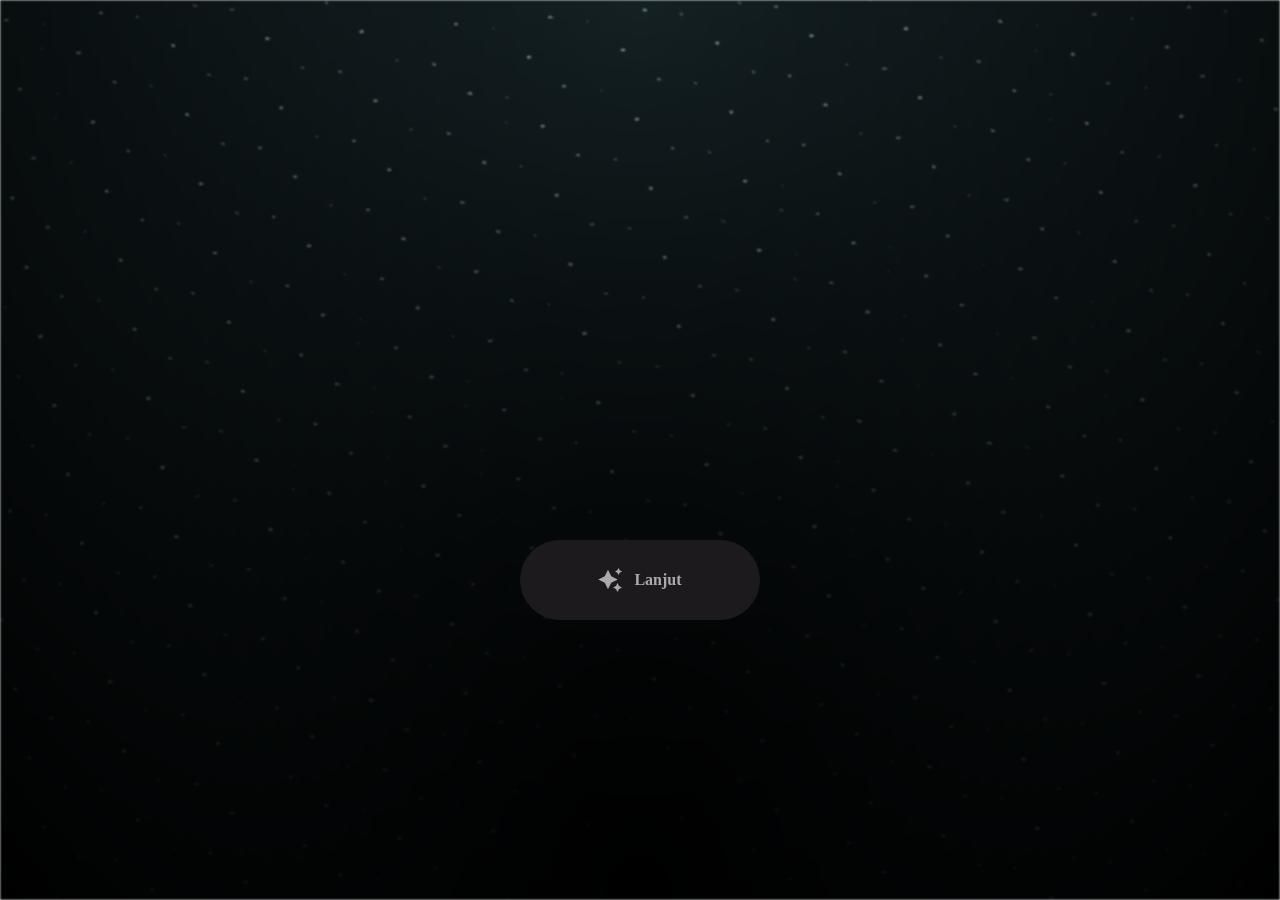
<file: flowers-for-someone-main/index.html>
<!DOCTYPE html>
<html lang="en">

<head>
    <meta charset="UTF-8">
    <meta name="viewport" content="width=device-width, initial-scale=1.0">
    <link rel="shortcut icon" href="images/gift.png" type="image/x-icon">
    <link rel="stylesheet" href="css/index.css">

    <title>Selamat Ultah HBD Mbaaa</title>
</head>

<body>
    <div class="night"></div>

    <h1 class="title"></h1>

    <div style="position: absolute; top: 60vh; width: 100%; display: flex; justify-content: center;">
        <a href="../71/valentine-confession.html" class="btn">
            <svg height="24" width="24" fill="#FFFFFF" viewBox="0 0 24 24" data-name="Layer 1" id="Layer_1" class="sparkle">
                <path
                    d="M10,21.236,6.755,14.745.264,11.5,6.755,8.255,10,1.764l3.245,6.491L19.736,11.5l-6.491,3.245ZM18,21l1.5,3L21,21l3-1.5L21,18l-1.5-3L18,18l-3,1.5ZM19.333,4.667,20.5,7l1.167-2.333L24,3.5,21.667,2.333,20.5,0,19.333,2.333,17,3.5Z">
                </path>
            </svg>
            <span class="text">Lanjut</span>
        </a>
    </div>

    <script src="js/index.js"></script>
</body>

</html>
</file>
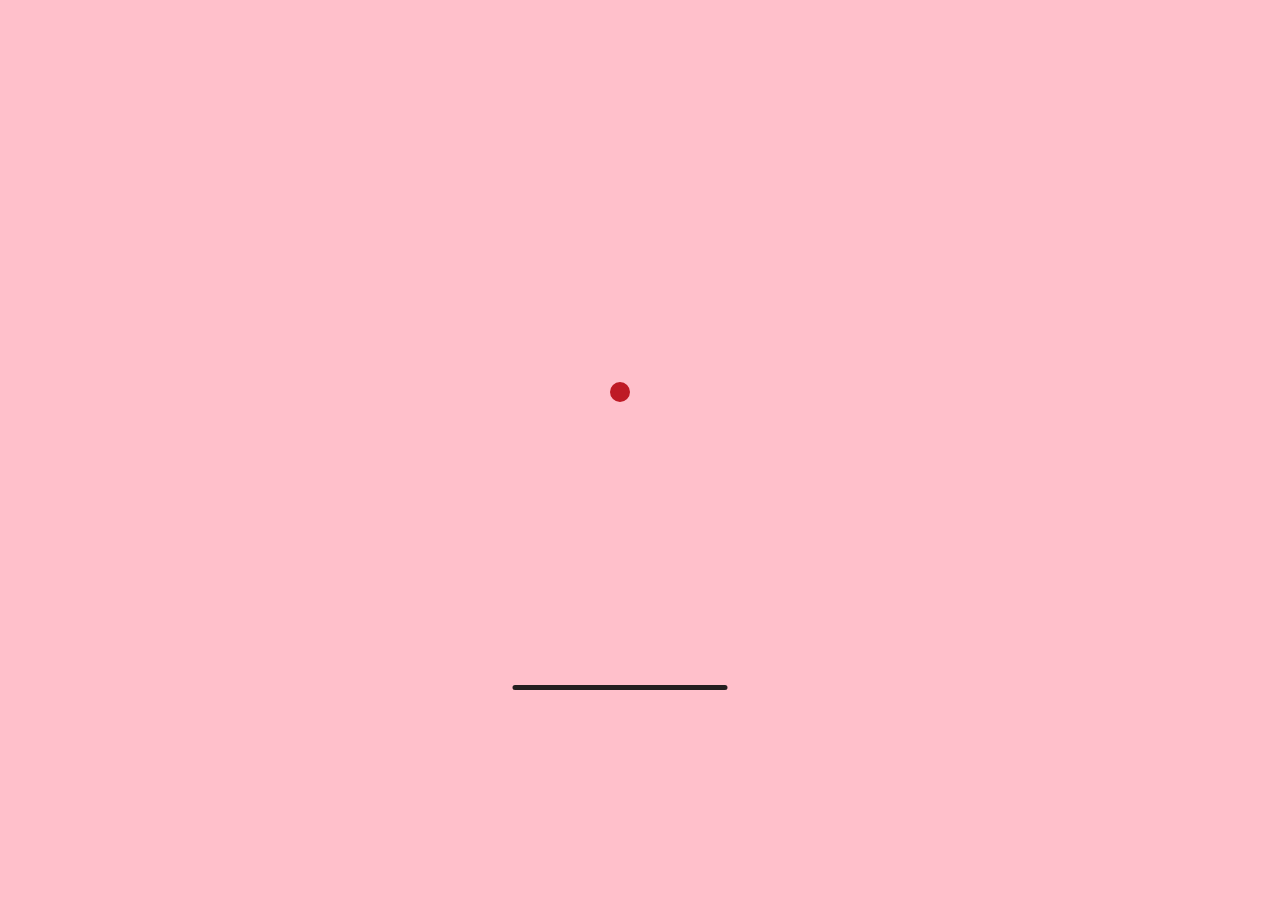
<file: Tree_of_love_CWU/index.html>
<!DOCTYPE html>
<html>
<head>
    <meta http-equiv="Content-Type" content="text/html; charset=UTF-8">
    <title>A Love Letter</title>
    <link rel="icon" type="image/x-icon" href="https://i.loli.net/2021/06/03/lFg2V4WUcmkB98G.png">
    <meta name="language" content="en-US">
    <meta name="title" content="Student Sun">
    <meta name="describe" content="It’s not easy to collect all this. Your star is my motivation to keep going. PRs are also welcome!">
    <link type="text/css" rel="stylesheet" href="./Love_files/default.css">
    <script type="text/javascript" src="./Love_files/jquery.min.js"></script>
    <script type="text/javascript" src="./Love_files/jscex.min.js"></script>
    <script type="text/javascript" src="./Love_files/jscex-parser.js"></script>
    <script type="text/javascript" src="./Love_files/jscex-jit.js"></script>
    <script type="text/javascript" src="./Love_files/jscex-builderbase.min.js"></script>
    <script type="text/javascript" src="./Love_files/jscex-async.min.js"></script>
    <script type="text/javascript" src="./Love_files/jscex-async-powerpack.min.js"></script>
    <script type="text/javascript" src="./Love_files/functions.js" charset="utf-8"></script>
    <script type="text/javascript" src="./Love_files/love.js" charset="utf-8"></script>
</head>

<body>
    <div id="main">
        <div id="error">Dear, your browser does not support the content about to be displayed. Please switch to Google Chrome (<a href="http://www.google.cn/chrome/intl/zh-CN/landing_chrome.html?hl=zh-CN&brand=CHMI">Chrome</a>) or Firefox (<a href="http://firefox.com.cn/download/">Firefox</a>)~</div>
        <div id="wrap">
            <div id="text">
                <div id="code">
                    <span class="say">Hualooo Mbaaa</span><br><br>
                    <span class="say">Kita Di Itung Itung Udah Berapa Tahun Ya Sekarang Bareng.</span><br>
                    <span class="say">Tau Kamu Dari MI, Temenan Dari Kelas 10 Ampe Sekarang Lama Juga Ya.</span><br>
                    <span class="say">Btw, 4 Tahun Bareng Aku Udah Confess Ke Kamu Berapa Kali Ya Wkwkwk.</span><br>
                    <span class="say">Aku Juga Lupa Si Tapi Confesnya Awal Kenal Banget Ya Wkwkwk.</span><br>
                    <br>
                    <span class="say">Tapi Ya Gapapa Katanya Kamu Waktu Itu Gamau Dulu Ya, Atau Gamau Nya Ampe Sekarang?.</span><br>
                    <span class="say">Ya Tau Si Kamu Gamau Karena Takutnya Di Atur Atur Gitu Ya Kamu Bilang Soalnya Masi Pengen Main Sana Sini Gitu.</span><br>
                    <span class="say">4 Taun Kita Bareng Terus Ya Masa Iya Si Cwk Ama Cwk Udah Bareng Segitu Lama Ga Ada Rasa Gitu Ya.</span><br>
                    <span class="say">Ketemu Di SMK Langsung Ngajak Pulang Bareng Padahal Belum Pernah Ketemu Cuma Di MI Doang Wkwkwk.</span><br>
                    <br>
                    <span class="say">Naik Kelas 11 Masuk PKL Bareng Juga Ya Sama Sama DI TA Gatau Kebeneran Apa Emang Jodoh Hehe.</span><br>
                    <span class="say">Pas Udah Lulus Sama Sama Lanjut Kuliah Di Bandung Sekarang Bareng Lagi, Tapi Seneng Si Bisa Bareng Terus Sama Kamu Ampe Sekarang.</span><br>
                    <br>
                    <span class="say">Seneng Banget Bisa Kenal Kamu Kalo Kamu Ngga Ngechat Aku Waktu Salsa Keknya Ga Bakalan Bareng Terus Gini Tapi Gatau Ding.</span><br>
                    <span class="say">Mon Maap Ya Ini Ucapan Agak Nyleneh Kemana Gitu Soalnya Emang Awalnya Buat Ini WKWKWKWK (Maap Juga Ya Kalo Alay Banget Web Nya Nemu Tutornya Kaya Gini Soalnya).</span><br>
                    <span class="say">Maap Juga Ini Tulisan Banyak Banget Ya Kamu Kan Muwak Kalo Ada Long Text Tapi Baca Ya Ampe AKhir Abis Ini Ga Banyak Kok.</span><br>
                    <br>
                    <br>
                    <span class="say"><span class="space"></span>-Palik-</span>
                    <br><br>
                    <button id="continueButton" style="display:none; padding: 10px 20px; font-size: 1.2em; cursor: pointer; background-color: #ff69b4; color: white; border: none; border-radius: 5px;">Lanjut</button>
                </div>
            </div>
            <canvas id="canvas" width="1100" height="680"></canvas>
        </div>
    </div>

    <script>
        (function () {
            var canvas = $('#canvas');

            if (!canvas[0].getContext) {
                $("#error").show();
                return false;
            }

            var width = canvas.width();
            var height = canvas.height();

            canvas.attr("width", width);
            canvas.attr("height", height);

            var opts = {
                seed: {
                    x: width / 2 - 20,
                    color: "rgb(190, 26, 37)",
                    scale: 2
                },
                branch: [
                    [535, 680, 570, 250, 500, 200, 30, 100, [
                        [540, 500, 455, 417, 340, 400, 13, 100, [
                            [450, 435, 434, 430, 394, 395, 2, 40]
                        ]],
                        [550, 445, 600, 356, 680, 345, 12, 100, [
                            [578, 400, 648, 409, 661, 426, 3, 80]
                        ]],
                        [539, 281, 537, 248, 534, 217, 3, 40],
                        [546, 397, 413, 247, 328, 244, 9, 80, [
                            [427, 286, 383, 253, 371, 205, 2, 40],
                            [498, 345, 435, 315, 395, 330, 4, 60]
                        ]],
                        [546, 357, 608, 252, 678, 221, 6, 100, [
                            [590, 293, 646, 277, 648, 271, 2, 80]
                        ]]
                    ]]
                ],
                bloom: {
                    num: 700,
                    width: 1080,
                    height: 650,
                },
                footer: {
                    width: 1200,
                    height: 5,
                    speed: 10,
                }
            }

            var tree = new Tree(canvas[0], width, height, opts);
            var seed = tree.seed;
            var foot = tree.footer;
            var hold = 0; // Nilai ini diubah dari 1 menjadi 0 agar animasi langsung dimulai.

            var seedAnimate = eval(Jscex.compile("async", function () {
                seed.draw();
                while (hold) {
                    $await(Jscex.Async.sleep(10));
                }
                while (seed.canScale()) {
                    seed.scale(0.95);
                    $await(Jscex.Async.sleep(10));
                }
                while (seed.canMove()) {
                    seed.move(0, 2);
                    foot.draw();
                    $await(Jscex.Async.sleep(10));
                }
            }));

            var growAnimate = eval(Jscex.compile("async", function () {
                do {
                    tree.grow();
                    $await(Jscex.Async.sleep(10));
                } while (tree.canGrow());
            }));

            var flowAnimate = eval(Jscex.compile("async", function () {
                do {
                    tree.flower(2);
                    $await(Jscex.Async.sleep(10));
                } while (tree.canFlower());
            }));

            var moveAnimate = eval(Jscex.compile("async", function () {
                tree.snapshot("p1", 240, 0, 610, 680);
                while (tree.move("p1", 500, 0)) {
                    foot.draw();
                    $await(Jscex.Async.sleep(10));
                }
                foot.draw();
                tree.snapshot("p2", 500, 0, 610, 680);

                canvas.parent().css("background", "url(" + tree.toDataURL('image/png') + ")");
                canvas.css("background", "#ffc0cb");
                $await(Jscex.Async.sleep(300));
                canvas.css("background", "none");
            }));

            var jumpAnimate = eval(Jscex.compile("async", function () {
                var ctx = tree.ctx;
                while (true) {
                    tree.ctx.clearRect(0, 0, width, height);
                    tree.jump();
                    foot.draw();
                    $await(Jscex.Async.sleep(25));
                }
            }));

            var runAsync = eval(Jscex.compile("async", function () {
                $await(seedAnimate());
                $await(growAnimate());
                $await(flowAnimate());
                $await(moveAnimate());

                $("#code").show().typewriter({
    callback: function() {
        // Ini adalah callback, kode di sini akan dijalankan setelah animasi selesai
        $("#continueButton").fadeIn(1000);

        // Pindahkan kode on("click") ke dalam sini
        $("#continueButton").on("click", function() {
            console.log("Tombol Lanjut diklik!");
            window.location.href = '../3D_Wave_Animation_CWM/index.html';
        });
    },
    speed: 10
});

                $await(jumpAnimate());
            }));

            runAsync().start();
        })();
    </script>
</body>
</html>
</file>
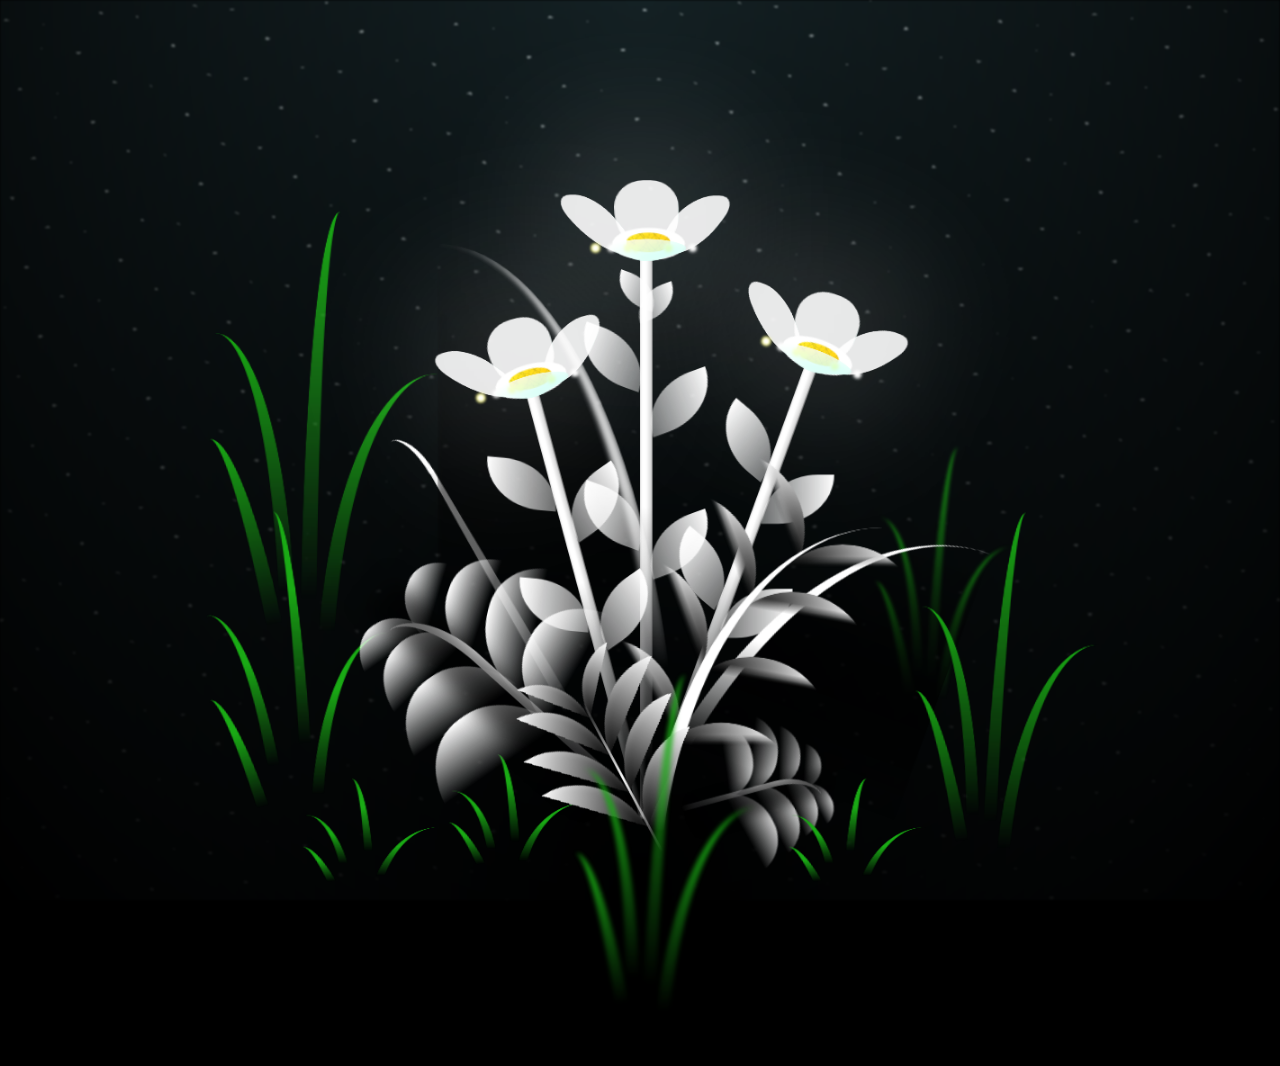
<file: flowers-for-someone-main/flower.html>
<!DOCTYPE html>
<html lang="en">

<head>
  <meta charset="UTF-8">
  <meta http-equiv="X-UA-Compatible" content="IE=edge">
  <meta name="viewport" content="width=device-width, initial-scale=1.0">
  <link rel="shortcut icon" href="images/gift.png" type="image/x-icon">
  <link rel="stylesheet" href="css/style.css">

  <!-- Document Title -->
  <title>FLOWERS</title>
</head>

<body class="not-loaded">
  <!-- Background -->
  <div class="night"></div>

  <!-- Flower -->
  <div class="flowers">
    <div class="flower flower--1">
      <div class="flower__leafs flower__leafs--1">
        <div class="flower__leaf flower__leaf--1"></div>
        <div class="flower__leaf flower__leaf--2"></div>
        <div class="flower__leaf flower__leaf--3"></div>
        <div class="flower__leaf flower__leaf--4"></div>
        <div class="flower__white-circle"></div>

        <div class="flower__light flower__light--1"></div>
        <div class="flower__light flower__light--2"></div>
        <div class="flower__light flower__light--3"></div>
        <div class="flower__light flower__light--4"></div>
        <div class="flower__light flower__light--5"></div>
        <div class="flower__light flower__light--6"></div>
        <div class="flower__light flower__light--7"></div>
        <div class="flower__light flower__light--8"></div>

      </div>
      <div class="flower__line">
        <div class="flower__line__leaf flower__line__leaf--1"></div>
        <div class="flower__line__leaf flower__line__leaf--2"></div>
        <div class="flower__line__leaf flower__line__leaf--3"></div>
        <div class="flower__line__leaf flower__line__leaf--4"></div>
        <div class="flower__line__leaf flower__line__leaf--5"></div>
        <div class="flower__line__leaf flower__line__leaf--6"></div>
      </div>
    </div>

    <div class="flower flower--2">
      <div class="flower__leafs flower__leafs--2">
        <div class="flower__leaf flower__leaf--1"></div>
        <div class="flower__leaf flower__leaf--2"></div>
        <div class="flower__leaf flower__leaf--3"></div>
        <div class="flower__leaf flower__leaf--4"></div>
        <div class="flower__white-circle"></div>

        <div class="flower__light flower__light--1"></div>
        <div class="flower__light flower__light--2"></div>
        <div class="flower__light flower__light--3"></div>
        <div class="flower__light flower__light--4"></div>
        <div class="flower__light flower__light--5"></div>
        <div class="flower__light flower__light--6"></div>
        <div class="flower__light flower__light--7"></div>
        <div class="flower__light flower__light--8"></div>

      </div>
      <div class="flower__line">
        <div class="flower__line__leaf flower__line__leaf--1"></div>
        <div class="flower__line__leaf flower__line__leaf--2"></div>
        <div class="flower__line__leaf flower__line__leaf--3"></div>
        <div class="flower__line__leaf flower__line__leaf--4"></div>
      </div>
    </div>

    <div class="flower flower--3">
      <div class="flower__leafs flower__leafs--3">
        <div class="flower__leaf flower__leaf--1"></div>
        <div class="flower__leaf flower__leaf--2"></div>
        <div class="flower__leaf flower__leaf--3"></div>
        <div class="flower__leaf flower__leaf--4"></div>
        <div class="flower__white-circle"></div>

        <div class="flower__light flower__light--1"></div>
        <div class="flower__light flower__light--2"></div>
        <div class="flower__light flower__light--3"></div>
        <div class="flower__light flower__light--4"></div>
        <div class="flower__light flower__light--5"></div>
        <div class="flower__light flower__light--6"></div>
        <div class="flower__light flower__light--7"></div>
        <div class="flower__light flower__light--8"></div>

      </div>
      <div class="flower__line">
        <div class="flower__line__leaf flower__line__leaf--1"></div>
        <div class="flower__line__leaf flower__line__leaf--2"></div>
        <div class="flower__line__leaf flower__line__leaf--3"></div>
        <div class="flower__line__leaf flower__line__leaf--4"></div>
      </div>
    </div>

    <div class="grow-ans" style="--d:1.2s">
      <div class="flower__g-long">
        <div class="flower__g-long__top"></div>
        <div class="flower__g-long__bottom"></div>
      </div>
    </div>

    <div class="growing-grass">
      <div class="flower__grass flower__grass--1">
        <div class="flower__grass--top"></div>
        <div class="flower__grass--bottom"></div>
        <div class="flower__grass__leaf flower__grass__leaf--1"></div>
        <div class="flower__grass__leaf flower__grass__leaf--2"></div>
        <div class="flower__grass__leaf flower__grass__leaf--3"></div>
        <div class="flower__grass__leaf flower__grass__leaf--4"></div>
        <div class="flower__grass__leaf flower__grass__leaf--5"></div>
        <div class="flower__grass__leaf flower__grass__leaf--6"></div>
        <div class="flower__grass__leaf flower__grass__leaf--7"></div>
        <div class="flower__grass__leaf flower__grass__leaf--8"></div>
        <div class="flower__grass__overlay"></div>
      </div>
    </div>

    <div class="growing-grass">
      <div class="flower__grass flower__grass--2">
        <div class="flower__grass--top"></div>
        <div class="flower__grass--bottom"></div>
        <div class="flower__grass__leaf flower__grass__leaf--1"></div>
        <div class="flower__grass__leaf flower__grass__leaf--2"></div>
        <div class="flower__grass__leaf flower__grass__leaf--3"></div>
        <div class="flower__grass__leaf flower__grass__leaf--4"></div>
        <div class="flower__grass__leaf flower__grass__leaf--5"></div>
        <div class="flower__grass__leaf flower__grass__leaf--6"></div>
        <div class="flower__grass__leaf flower__grass__leaf--7"></div>
        <div class="flower__grass__leaf flower__grass__leaf--8"></div>
        <div class="flower__grass__overlay"></div>
      </div>
    </div>

    <div class="grow-ans" style="--d:2.4s">
      <div class="flower__g-right flower__g-right--1">
        <div class="leaf"></div>
      </div>
    </div>

    <div class="grow-ans" style="--d:2.8s">
      <div class="flower__g-right flower__g-right--2">
        <div class="leaf"></div>
      </div>
    </div>

    <div class="grow-ans" style="--d:2.8s">
      <div class="flower__g-front">
        <div class="flower__g-front__leaf-wrapper flower__g-front__leaf-wrapper--1">
          <div class="flower__g-front__leaf"></div>
        </div>
        <div class="flower__g-front__leaf-wrapper flower__g-front__leaf-wrapper--2">
          <div class="flower__g-front__leaf"></div>
        </div>
        <div class="flower__g-front__leaf-wrapper flower__g-front__leaf-wrapper--3">
          <div class="flower__g-front__leaf"></div>
        </div>
        <div class="flower__g-front__leaf-wrapper flower__g-front__leaf-wrapper--4">
          <div class="flower__g-front__leaf"></div>
        </div>
        <div class="flower__g-front__leaf-wrapper flower__g-front__leaf-wrapper--5">
          <div class="flower__g-front__leaf"></div>
        </div>
        <div class="flower__g-front__leaf-wrapper flower__g-front__leaf-wrapper--6">
          <div class="flower__g-front__leaf"></div>
        </div>
        <div class="flower__g-front__leaf-wrapper flower__g-front__leaf-wrapper--7">
          <div class="flower__g-front__leaf"></div>
        </div>
        <div class="flower__g-front__leaf-wrapper flower__g-front__leaf-wrapper--8">
          <div class="flower__g-front__leaf"></div>
        </div>
        <div class="flower__g-front__line"></div>
      </div>
    </div>

    <div class="grow-ans" style="--d:3.2s">
      <div class="flower__g-fr">
        <div class="leaf"></div>
        <div class="flower__g-fr__leaf flower__g-fr__leaf--1"></div>
        <div class="flower__g-fr__leaf flower__g-fr__leaf--2"></div>
        <div class="flower__g-fr__leaf flower__g-fr__leaf--3"></div>
        <div class="flower__g-fr__leaf flower__g-fr__leaf--4"></div>
        <div class="flower__g-fr__leaf flower__g-fr__leaf--5"></div>
        <div class="flower__g-fr__leaf flower__g-fr__leaf--6"></div>
        <div class="flower__g-fr__leaf flower__g-fr__leaf--7"></div>
        <div class="flower__g-fr__leaf flower__g-fr__leaf--8"></div>
      </div>
    </div>

    <div class="long-g long-g--0">
      <div class="grow-ans" style="--d:3s">
        <div class="leaf leaf--0"></div>
      </div>
      <div class="grow-ans" style="--d:2.2s">
        <div class="leaf leaf--1"></div>
      </div>
      <div class="grow-ans" style="--d:3.4s">
        <div class="leaf leaf--2"></div>
      </div>
      <div class="grow-ans" style="--d:3.6s">
        <div class="leaf leaf--3"></div>
      </div>
    </div>

    <div class="long-g long-g--1">
      <div class="grow-ans" style="--d:3.6s">
        <div class="leaf leaf--0"></div>
      </div>
      <div class="grow-ans" style="--d:3.8s">
        <div class="leaf leaf--1"></div>
      </div>
      <div class="grow-ans" style="--d:4s">
        <div class="leaf leaf--2"></div>
      </div>
      <div class="grow-ans" style="--d:4.2s">
        <div class="leaf leaf--3"></div>
      </div>
    </div>

    <div class="long-g long-g--2">
      <div class="grow-ans" style="--d:4s">
        <div class="leaf leaf--0"></div>
      </div>
      <div class="grow-ans" style="--d:4.2s">
        <div class="leaf leaf--1"></div>
      </div>
      <div class="grow-ans" style="--d:4.4s">
        <div class="leaf leaf--2"></div>
      </div>
      <div class="grow-ans" style="--d:4.6s">
        <div class="leaf leaf--3"></div>
      </div>
    </div>

    <div class="long-g long-g--3">
      <div class="grow-ans" style="--d:4s">
        <div class="leaf leaf--0"></div>
      </div>
      <div class="grow-ans" style="--d:4.2s">
        <div class="leaf leaf--1"></div>
      </div>
      <div class="grow-ans" style="--d:3s">
        <div class="leaf leaf--2"></div>
      </div>
      <div class="grow-ans" style="--d:3.6s">
        <div class="leaf leaf--3"></div>
      </div>
    </div>

    <div class="long-g long-g--4">
      <div class="grow-ans" style="--d:4s">
        <div class="leaf leaf--0"></div>
      </div>
      <div class="grow-ans" style="--d:4.2s">
        <div class="leaf leaf--1"></div>
      </div>
      <div class="grow-ans" style="--d:3s">
        <div class="leaf leaf--2"></div>
      </div>
      <div class="grow-ans" style="--d:3.6s">
        <div class="leaf leaf--3"></div>
      </div>
    </div>

    <div class="long-g long-g--5">
      <div class="grow-ans" style="--d:4s">
        <div class="leaf leaf--0"></div>
      </div>
      <div class="grow-ans" style="--d:4.2s">
        <div class="leaf leaf--1"></div>
      </div>
      <div class="grow-ans" style="--d:3s">
        <div class="leaf leaf--2"></div>
      </div>
      <div class="grow-ans" style="--d:3.6s">
        <div class="leaf leaf--3"></div>
      </div>
    </div>

    <div class="long-g long-g--6">
      <div class="grow-ans" style="--d:4.2s">
        <div class="leaf leaf--0"></div>
      </div>
      <div class="grow-ans" style="--d:4.4s">
        <div class="leaf leaf--1"></div>
      </div>
      <div class="grow-ans" style="--d:4.6s">
        <div class="leaf leaf--2"></div>
      </div>
      <div class="grow-ans" style="--d:4.8s">
        <div class="leaf leaf--3"></div>
      </div>
    </div>

    <div class="long-g long-g--7">
      <div class="grow-ans" style="--d:3s">
        <div class="leaf leaf--0"></div>
      </div>
      <div class="grow-ans" style="--d:3.2s">
        <div class="leaf leaf--1"></div>
      </div>
      <div class="grow-ans" style="--d:3.5s">
        <div class="leaf leaf--2"></div>
      </div>
      <div class="grow-ans" style="--d:3.6s">
        <div class="leaf leaf--3"></div>
      </div>
    </div>
  </div>

  <!-- Title -->
  <h1 class="title"><span id="title"></span></h1>
</body>

</html>

<!-- Import Javascript -->
<script src="js/main.js"></script>
</file>
<file: flowers-for-someone-main/css/index.css>
*,
*::after,
*::before {
  padding: 0;
  margin: 0;
  box-sizing: border-box;
}

:root {
  --dark-color: #000;
}

.night {
  position: fixed;
  left: 50%;
  top: 0;
  transform: translateX(-50%);
  width: 100%;
  height: 100%;
  filter: blur(0.1vmin);
  background-image: radial-gradient(ellipse at top, transparent 0%, var(--dark-color)), radial-gradient(ellipse at bottom, var(--dark-color), rgba(145, 233, 255, 0.2)), repeating-linear-gradient(220deg, rgb(0, 0, 0) 0px, rgb(0, 0, 0) 19px, transparent 19px, transparent 22px), repeating-linear-gradient(189deg, rgb(0, 0, 0) 0px, rgb(0, 0, 0) 19px, transparent 19px, transparent 22px), repeating-linear-gradient(148deg, rgb(0, 0, 0) 0px, rgb(0, 0, 0) 19px, transparent 19px, transparent 22px), linear-gradient(90deg, rgb(255, 255, 250), rgb(240, 240, 240));
}

.title {
  position: absolute;
  top: 0;
  left: 0;
  color: white;
  font-family: 'Courier New', Courier, monospace;

  display: flex;
  flex-wrap: wrap;
  justify-content: center;
  align-content: center;
  align-items: center;

  width: 100%;
  height: 100vh;
  text-shadow: 0 0 20px white;
  letter-spacing: 0px;
}

@media (min-width: 500px) {
  .title {
    letter-spacing: 20px;
  }
}

@keyframes typing {
  from {
    opacity: 0;
  }

  to {
    opacity: 1;
  }
}

/* Terapkan animasi dengan delay */
.title span {
  opacity: 0;
  animation: typing 1s ease forwards;
  animation-delay: var(--delay);
}

a {
  text-decoration: none;
}

.btn {
  border: none;
  width: 15em;
  height: 5em;
  border-radius: 3em;
  display: flex;
  justify-content: center;
  align-items: center;
  gap: 12px;
  background: #1C1A1C;
  cursor: pointer;
  transition: all 450ms ease-in-out;
}

.sparkle {
  fill: #AAAAAA;
  transition: all 800ms ease;
}

.text {
  font-weight: 600;
  color: #AAAAAA;
  font-size: medium;
}

.btn:hover {
  background: linear-gradient(0deg, #A47CF3, #683FEA);
  box-shadow: inset 0px 1px 0px 0px rgba(255, 255, 255, 0.4),
    inset 0px -4px 0px 0px rgba(0, 0, 0, 0.2),
    0px 0px 0px 4px rgba(255, 255, 255, 0.2),
    0px 0px 180px 0px #9917FF;
  transform: translateY(-2px);
}

.btn:hover .text {
  color: white;
}

.btn:hover .sparkle {
  fill: white;
  transform: scale(1.2);
}
</file>
<file: Tree_of_love_CWU/Love_files/default.css>
body {
	margin: 0;
	padding: 0;
	background: #ffc0cb;
	font-size: 20px;
	font-family: '微软雅黑', '宋体', sans-serif;
	color: #000000;
	overflow: auto
}

a {
	color: #000;
	font-size: 14px;
}

#main {
	width: 100%;
}

#wrap {
	position: relative;
	margin: 0 auto;
	width: 1100px;
	height: 680px;
	margin-top: 10px;
}

#text {
	width: 450px; /* Lebar disesuaikan agar teks lebih muat horizontal */
	/* height: 425px; BARIS INI DIHAPUS agar tinggi otomatis mengikuti konten */
	left: 60px;
	top: 80px;
	position: absolute;
	padding-right: 10px; /* Tambahkan sedikit padding kanan */
	overflow-y: auto; /* Aktifkan scrollbar vertikal jika konten melebihi tinggi */
	max-height: 550px; /* Batasi tinggi maksimal agar tidak terlalu panjang */
}

#code {
	display: none;
	font-size: 15px; /* Ukuran font sedikit dikecilkan agar lebih muat */
	text-align: left; /* Rata kiri */
	line-height: 1.5; /* Jarak antar baris untuk keterbacaan yang lebih baik */
}

#clock-box {
	position: absolute;
	left: 60px;
	top: 550px;
	font-size: 28px;
	display: none;
}

#clock-box a {
	font-size: 28px;
	text-decoration: none;
}

#clock {
	margin-left: 48px;
}

#clock .digit {
	font-size: 64px;
}

#canvas {
	margin: 0 auto;
	width: 1100px;
	height: 680px;
}

#error {
	color: #000000;
	position: absolute;
	left: 60px;
	top: 80px;
	width: 400px;
	height: 400px;
	display: none;
}
</file>
<file: flowers-for-someone-main/css/style.css>
*,
*::after,
*::before {
  padding: 0;
  margin: 0;
  box-sizing: border-box;
}

:root {
  --dark-color: #000;
}

.title {
  position: absolute;
  width: 100%;
  text-align: center;
  margin-top: 50px;
  top: 0;
  left: 0;
  color: white;
  font-family: 'Courier New', Courier, monospace;
  font-size: 70px;
  text-shadow: 0px 0px 20px white;
}

body {
  display: flex;
  align-items: flex-end;
  justify-content: center;
  min-height: 100vh;
  background-color: var(--dark-color);
  overflow: hidden;
  perspective: 1000px;
}

.night {
  position: fixed;
  left: 50%;
  top: 0;
  transform: translateX(-50%);
  width: 100%;
  height: 100%;
  filter: blur(0.1vmin);
  background-image: radial-gradient(ellipse at top, transparent 0%, var(--dark-color)), radial-gradient(ellipse at bottom, var(--dark-color), rgba(145, 233, 255, 0.2)), repeating-linear-gradient(220deg, rgb(0, 0, 0) 0px, rgb(0, 0, 0) 19px, transparent 19px, transparent 22px), repeating-linear-gradient(189deg, rgb(0, 0, 0) 0px, rgb(0, 0, 0) 19px, transparent 19px, transparent 22px), repeating-linear-gradient(148deg, rgb(0, 0, 0) 0px, rgb(0, 0, 0) 19px, transparent 19px, transparent 22px), linear-gradient(90deg, rgb(255, 255, 250), rgb(240, 240, 240));
}

.flowers {
  position: relative;
  transform: scale(0.9);
}

.flower {
  position: absolute;
  bottom: 10vmin;
  transform-origin: bottom center;
  z-index: 10;
  --fl-speed: 0.8s;
}

.flower--1 {
  animation: moving-flower-1 4s linear infinite;
}

.flower--1 .flower__line {
  height: 70vmin;
  animation-delay: 0.3s;
}

.flower--1 .flower__line__leaf--1 {
  animation: blooming-leaf-right var(--fl-speed) 1.6s backwards;
}

.flower--1 .flower__line__leaf--2 {
  animation: blooming-leaf-right var(--fl-speed) 1.4s backwards;
}

.flower--1 .flower__line__leaf--3 {
  animation: blooming-leaf-left var(--fl-speed) 1.2s backwards;
}

.flower--1 .flower__line__leaf--4 {
  animation: blooming-leaf-left var(--fl-speed) 1s backwards;
}

.flower--1 .flower__line__leaf--5 {
  animation: blooming-leaf-right var(--fl-speed) 1.8s backwards;
}

.flower--1 .flower__line__leaf--6 {
  animation: blooming-leaf-left var(--fl-speed) 2s backwards;
}

.flower--2 {
  left: 50%;
  transform: rotate(20deg);
  animation: moving-flower-2 4s linear infinite;
}

.flower--2 .flower__line {
  height: 60vmin;
  animation-delay: 0.6s;
}

.flower--2 .flower__line__leaf--1 {
  animation: blooming-leaf-right var(--fl-speed) 1.9s backwards;
}

.flower--2 .flower__line__leaf--2 {
  animation: blooming-leaf-right var(--fl-speed) 1.7s backwards;
}

.flower--2 .flower__line__leaf--3 {
  animation: blooming-leaf-left var(--fl-speed) 1.5s backwards;
}

.flower--2 .flower__line__leaf--4 {
  animation: blooming-leaf-left var(--fl-speed) 1.3s backwards;
}

.flower--3 {
  left: 50%;
  transform: rotate(-15deg);
  animation: moving-flower-3 4s linear infinite;
}

.flower--3 .flower__line {
  animation-delay: 0.9s;
}

.flower--3 .flower__line__leaf--1 {
  animation: blooming-leaf-right var(--fl-speed) 2.5s backwards;
}

.flower--3 .flower__line__leaf--2 {
  animation: blooming-leaf-right var(--fl-speed) 2.3s backwards;
}

.flower--3 .flower__line__leaf--3 {
  animation: blooming-leaf-left var(--fl-speed) 2.1s backwards;
}

.flower--3 .flower__line__leaf--4 {
  animation: blooming-leaf-left var(--fl-speed) 1.9s backwards;
}

.flower__leafs {
  position: relative;
  animation: blooming-flower 2s backwards;
}

.flower__leafs--1 {
  animation-delay: 1.1s;
}

.flower__leafs--2 {
  animation-delay: 1.4s;
}

.flower__leafs--3 {
  animation-delay: 1.7s;
}

.flower__leafs::after {
  content: "";
  position: absolute;
  left: 0;
  top: 0;
  transform: translate(-50%, -100%);
  width: 8vmin;
  height: 8vmin;
  background-color: #fff;
  filter: blur(10vmin);
}

.flower__leaf {
  position: absolute;
  bottom: 0;
  left: 50%;
  width: 8vmin;
  height: 11vmin;
  border-radius: 51% 49% 47% 53%/44% 45% 55% 69%;
  background-color: #a7ffee;
  background-image: linear-gradient(to top, #fff, #fff);
  transform-origin: bottom center;
  opacity: 0.9;
  box-shadow: inset 0 0 2vmin rgba(255, 255, 255, 0.5);
}

.flower__leaf--1 {
  transform: translate(-10%, 1%) rotateY(40deg) rotateX(-50deg);
}

.flower__leaf--2 {
  transform: translate(-50%, -4%) rotateX(40deg);
}

.flower__leaf--3 {
  transform: translate(-90%, 0%) rotateY(45deg) rotateX(50deg);
}

.flower__leaf--4 {
  width: 8vmin;
  height: 8vmin;
  transform-origin: bottom left;
  border-radius: 4vmin 10vmin 4vmin 4vmin;
  transform: translate(0%, 18%) rotateX(70deg) rotate(-43deg);
  background-image: linear-gradient(to top, rgba(255, 2555, 255, 0.4), #fff);
  z-index: 1;
  opacity: 0.8;
  -webkit-transform: translate(0%, 18%) rotateX(70deg) rotate(-43deg);
  -moz-transform: translate(0%, 18%) rotateX(70deg) rotate(-43deg);
  -ms-transform: translate(0%, 18%) rotateX(70deg) rotate(-43deg);
  -o-transform: translate(0%, 18%) rotateX(70deg) rotate(-43deg);
}

.flower__white-circle {
  position: absolute;
  left: -3.5vmin;
  top: -3vmin;
  width: 9vmin;
  height: 4vmin;
  border-radius: 50%;
  background-color: #fff;
}

.flower__white-circle::after {
  content: "";
  position: absolute;
  left: 50%;
  top: 45%;
  transform: translate(-50%, -50%);
  width: 60%;
  height: 60%;
  border-radius: inherit;
  background-image: repeating-linear-gradient(135deg, rgba(0, 0, 0, 0.03) 0px, rgba(0, 0, 0, 0.03) 1px, transparent 1px, transparent 12px), repeating-linear-gradient(45deg, rgba(0, 0, 0, 0.03) 0px, rgba(0, 0, 0, 0.03) 1px, transparent 1px, transparent 12px), repeating-linear-gradient(67.5deg, rgba(0, 0, 0, 0.03) 0px, rgba(0, 0, 0, 0.03) 1px, transparent 1px, transparent 12px), repeating-linear-gradient(135deg, rgba(0, 0, 0, 0.03) 0px, rgba(0, 0, 0, 0.03) 1px, transparent 1px, transparent 12px), repeating-linear-gradient(45deg, rgba(0, 0, 0, 0.03) 0px, rgba(0, 0, 0, 0.03) 1px, transparent 1px, transparent 12px), repeating-linear-gradient(112.5deg, rgba(0, 0, 0, 0.03) 0px, rgba(0, 0, 0, 0.03) 1px, transparent 1px, transparent 12px), repeating-linear-gradient(112.5deg, rgba(0, 0, 0, 0.03) 0px, rgba(0, 0, 0, 0.03) 1px, transparent 1px, transparent 12px), repeating-linear-gradient(45deg, rgba(0, 0, 0, 0.03) 0px, rgba(0, 0, 0, 0.03) 1px, transparent 1px, transparent 12px), repeating-linear-gradient(22.5deg, rgba(0, 0, 0, 0.03) 0px, rgba(0, 0, 0, 0.03) 1px, transparent 1px, transparent 12px), repeating-linear-gradient(45deg, rgba(0, 0, 0, 0.03) 0px, rgba(0, 0, 0, 0.03) 1px, transparent 1px, transparent 12px), repeating-linear-gradient(22.5deg, rgba(0, 0, 0, 0.03) 0px, rgba(0, 0, 0, 0.03) 1px, transparent 1px, transparent 12px), repeating-linear-gradient(135deg, rgba(0, 0, 0, 0.03) 0px, rgba(0, 0, 0, 0.03) 1px, transparent 1px, transparent 12px), repeating-linear-gradient(157.5deg, rgba(0, 0, 0, 0.03) 0px, rgba(0, 0, 0, 0.03) 1px, transparent 1px, transparent 12px), repeating-linear-gradient(67.5deg, rgba(0, 0, 0, 0.03) 0px, rgba(0, 0, 0, 0.03) 1px, transparent 1px, transparent 12px), repeating-linear-gradient(67.5deg, rgba(0, 0, 0, 0.03) 0px, rgba(0, 0, 0, 0.03) 1px, transparent 1px, transparent 12px), linear-gradient(90deg, rgb(255, 235, 18), rgb(255, 206, 0));
}

.flower__line {
  height: 55vmin;
  width: 1.5vmin;
  background-image: linear-gradient(to left, rgba(0, 0, 0, 0.2), transparent, rgba(255, 255, 255, 0.2)), linear-gradient(to top, transparent 10%, #fff, #fff);
  box-shadow: inset 0 0 2px rgba(0, 0, 0, 0.5);
  animation: grow-flower-tree 4s backwards;
}

.flower__line__leaf {
  --w: 7vmin;
  --h: calc(var(--w) + 2vmin);
  position: absolute;
  top: 20%;
  left: 90%;
  width: var(--w);
  height: var(--h);
  border-top-right-radius: var(--h);
  border-bottom-left-radius: var(--h);
  background-image: linear-gradient(to top, rgba(255, 255, 255, 0.4), #fff);
}

.flower__line__leaf--1 {
  transform: rotate(70deg) rotateY(30deg);
}

.flower__line__leaf--2 {
  top: 45%;
  transform: rotate(70deg) rotateY(30deg);
}

.flower__line__leaf--3,
.flower__line__leaf--4,
.flower__line__leaf--6 {
  border-top-right-radius: 0;
  border-bottom-left-radius: 0;
  border-top-left-radius: var(--h);
  border-bottom-right-radius: var(--h);
  left: -460%;
  top: 12%;
  transform: rotate(-70deg) rotateY(30deg);
}

.flower__line__leaf--4 {
  top: 40%;
}

.flower__line__leaf--5 {
  top: 0;
  transform-origin: left;
  transform: rotate(70deg) rotateY(30deg) scale(0.6);
}

.flower__line__leaf--6 {
  top: -2%;
  left: -450%;
  transform-origin: right;
  transform: rotate(-70deg) rotateY(30deg) scale(0.6);
}

.flower__light {
  position: absolute;
  bottom: 0vmin;
  width: 1vmin;
  height: 1vmin;
  background-color: rgb(255, 251, 0);
  border-radius: 50%;
  filter: blur(0.2vmin);
  animation: light-ans 4s linear infinite backwards;
}

.flower__light:nth-child(odd) {
  background-color: #fff;
}

.flower__light--1 {
  left: -2vmin;
  animation-delay: 1s;
}

.flower__light--2 {
  left: 3vmin;
  animation-delay: 0.5s;
}

.flower__light--3 {
  left: -6vmin;
  animation-delay: 0.3s;
}

.flower__light--4 {
  left: 6vmin;
  animation-delay: 0.9s;
}

.flower__light--5 {
  left: -1vmin;
  animation-delay: 1.5s;
}

.flower__light--6 {
  left: -4vmin;
  animation-delay: 3s;
}

.flower__light--7 {
  left: 3vmin;
  animation-delay: 2s;
}

.flower__light--8 {
  left: -6vmin;
  animation-delay: 3.5s;
}

.flower__grass {
  --c: #fff;
  --line-w: 1.5vmin;
  position: absolute;
  bottom: 12vmin;
  left: -7vmin;
  display: flex;
  flex-direction: column;
  align-items: flex-end;
  z-index: 20;
  transform-origin: bottom center;
  transform: rotate(-48deg) rotateY(40deg);
}

.flower__grass--1 {
  animation: moving-grass 2s linear infinite;
}

.flower__grass--2 {
  left: 2vmin;
  bottom: 10vmin;
  transform: scale(0.5) rotate(75deg) rotateX(10deg) rotateY(-200deg);
  opacity: 0.8;
  z-index: 0;
  animation: moving-grass--2 1.5s linear infinite;
}

.flower__grass--top {
  width: 7vmin;
  height: 10vmin;
  border-top-right-radius: 100%;
  border-right: var(--line-w) solid var(--c);
  transform-origin: bottom center;
  transform: rotate(-2deg);
}

.flower__grass--bottom {
  margin-top: -2px;
  width: var(--line-w);
  height: 25vmin;
  background-image: linear-gradient(to top, transparent, var(--c));
}

.flower__grass__leaf {
  --size: 10vmin;
  position: absolute;
  width: calc(var(--size) * 2.1);
  height: var(--size);
  border-top-left-radius: var(--size);
  border-top-right-radius: var(--size);
  background-image: linear-gradient(to top, transparent, transparent 30%, var(--c));
  z-index: 100;
}

.flower__grass__leaf--1 {
  top: -6%;
  left: 30%;
  --size: 6vmin;
  transform: rotate(-20deg);
  animation: growing-grass-ans--1 2s 2.6s backwards;
}

@keyframes growing-grass-ans--1 {
  0% {
    transform-origin: bottom left;
    transform: rotate(-20deg) scale(0);
  }
}

.flower__grass__leaf--2 {
  top: -5%;
  left: -110%;
  --size: 6vmin;
  transform: rotate(10deg);
  animation: growing-grass-ans--2 2s 2.4s linear backwards;
}

@keyframes growing-grass-ans--2 {
  0% {
    transform-origin: bottom right;
    transform: rotate(10deg) scale(0);
  }
}

.flower__grass__leaf--3 {
  top: 5%;
  left: 60%;
  --size: 8vmin;
  transform: rotate(-18deg) rotateX(-20deg);
  animation: growing-grass-ans--3 2s 2.2s linear backwards;
}

@keyframes growing-grass-ans--3 {
  0% {
    transform-origin: bottom left;
    transform: rotate(-18deg) rotateX(-20deg) scale(0);
  }
}

.flower__grass__leaf--4 {
  top: 6%;
  left: -135%;
  --size: 8vmin;
  transform: rotate(2deg);
  animation: growing-grass-ans--4 2s 2s linear backwards;
}

@keyframes growing-grass-ans--4 {
  0% {
    transform-origin: bottom right;
    transform: rotate(2deg) scale(0);
  }
}

.flower__grass__leaf--5 {
  top: 20%;
  left: 60%;
  --size: 10vmin;
  transform: rotate(-24deg) rotateX(-20deg);
  animation: growing-grass-ans--5 2s 1.8s linear backwards;
}

@keyframes growing-grass-ans--5 {
  0% {
    transform-origin: bottom left;
    transform: rotate(-24deg) rotateX(-20deg) scale(0);
  }
}

.flower__grass__leaf--6 {
  top: 22%;
  left: -180%;
  --size: 10vmin;
  transform: rotate(10deg);
  animation: growing-grass-ans--6 2s 1.6s linear backwards;
}

@keyframes growing-grass-ans--6 {
  0% {
    transform-origin: bottom right;
    transform: rotate(10deg) scale(0);
  }
}

.flower__grass__leaf--7 {
  top: 39%;
  left: 70%;
  --size: 10vmin;
  transform: rotate(-10deg);
  animation: growing-grass-ans--7 2s 1.4s linear backwards;
}

@keyframes growing-grass-ans--7 {
  0% {
    transform-origin: bottom left;
    transform: rotate(-10deg) scale(0);
  }
}

.flower__grass__leaf--8 {
  top: 40%;
  left: -215%;
  --size: 11vmin;
  transform: rotate(10deg);
  animation: growing-grass-ans--8 2s 1.2s linear backwards;
}

@keyframes growing-grass-ans--8 {
  0% {
    transform-origin: bottom right;
    transform: rotate(10deg) scale(0);
  }
}

.flower__grass__overlay {
  position: absolute;
  top: -10%;
  right: 0%;
  width: 100%;
  height: 100%;
  background-color: rgba(0, 0, 0, 0.6);
  filter: blur(1.5vmin);
  z-index: 100;
}

.flower__g-long {
  --w: 2vmin;
  --h: 6vmin;
  --c: #fff;
  position: absolute;
  bottom: 10vmin;
  left: -3vmin;
  transform-origin: bottom center;
  transform: rotate(-30deg) rotateY(-20deg);
  display: flex;
  flex-direction: column;
  align-items: flex-end;
  animation: flower-g-long-ans 3s linear infinite;
}

@keyframes flower-g-long-ans {

  0%,
  100% {
    transform: rotate(-30deg) rotateY(-20deg);
  }

  50% {
    transform: rotate(-32deg) rotateY(-20deg);
  }
}

.flower__g-long__top {
  top: calc(var(--h) * -1);
  width: calc(var(--w) + 1vmin);
  height: var(--h);
  border-top-right-radius: 100%;
  border-right: 0.7vmin solid var(--c);
  transform: translate(-0.7vmin, 1vmin);
}

.flower__g-long__bottom {
  width: var(--w);
  height: 50vmin;
  transform-origin: bottom center;
  background-image: linear-gradient(to top, transparent 30%, var(--c));
  box-shadow: inset 0 0 2px rgba(0, 0, 0, 0.5);
  -webkit-clip-path: polygon(35% 0, 65% 1%, 100% 100%, 0% 100%);
  clip-path: polygon(35% 0, 65% 1%, 100% 100%, 0% 100%);
}

.flower__g-right {
  position: absolute;
  bottom: 6vmin;
  left: -2vmin;
  transform-origin: bottom left;
  transform: rotate(20deg);
}

.flower__g-right .leaf {
  width: 30vmin;
  height: 50vmin;
  border-top-left-radius: 100%;
  border-left: 2vmin solid #fff;
  background-image: linear-gradient(to bottom, transparent, var(--dark-color) 60%);
  -webkit-mask-image: linear-gradient(to top, transparent 30%, #fff 60%);
}

.flower__g-right--1 {
  animation: flower-g-right-ans 2.5s linear infinite;
}

.flower__g-right--2 {
  left: 5vmin;
  transform: rotateY(-180deg);
  animation: flower-g-right-ans--2 3s linear infinite;
}

.flower__g-right--2 .leaf {
  height: 75vmin;
  filter: blur(0.3vmin);
  opacity: 0.8;
}

@keyframes flower-g-right-ans {

  0%,
  100% {
    transform: rotate(20deg);
  }

  50% {
    transform: rotate(24deg) rotateX(-20deg);
  }
}

@keyframes flower-g-right-ans--2 {

  0%,
  100% {
    transform: rotateY(-180deg) rotate(0deg) rotateX(-20deg);
  }

  50% {
    transform: rotateY(-180deg) rotate(6deg) rotateX(-20deg);
  }
}

.flower__g-front {
  position: absolute;
  bottom: 6vmin;
  left: 2.5vmin;
  z-index: 100;
  transform-origin: bottom center;
  transform: rotate(-28deg) rotateY(30deg) scale(1.04);
  animation: flower__g-front-ans 2s linear infinite;
}

@keyframes flower__g-front-ans {

  0%,
  100% {
    transform: rotate(-28deg) rotateY(30deg) scale(1.04);
  }

  50% {
    transform: rotate(-35deg) rotateY(40deg) scale(1.04);
  }
}

.flower__g-front__line {
  width: 0.3vmin;
  height: 20vmin;
  background-image: linear-gradient(to top, transparent, #fff, transparent 100%);
  position: relative;
}

.flower__g-front__leaf-wrapper {
  position: absolute;
  top: 0;
  left: 0;
  transform-origin: bottom left;
  transform: rotate(10deg);
}

.flower__g-front__leaf-wrapper:nth-child(even) {
  left: 0vmin;
  transform: rotateY(-180deg) rotate(5deg);
  animation: flower__g-front__leaf-left-ans 1s ease-in backwards;
}

.flower__g-front__leaf-wrapper:nth-child(odd) {
  animation: flower__g-front__leaf-ans 1s ease-in backwards;
}

.flower__g-front__leaf-wrapper--1 {
  top: -8vmin;
  transform: scale(0.7);
  animation: flower__g-front__leaf-ans 1s 5.5s ease-in backwards !important;
}

.flower__g-front__leaf-wrapper--2 {
  top: -8vmin;
  transform: rotateY(-180deg) scale(0.7) !important;
  animation: flower__g-front__leaf-left-ans-2 1s 4.6s ease-in backwards !important;
}

.flower__g-front__leaf-wrapper--3 {
  top: -3vmin;
  animation: flower__g-front__leaf-ans 1s 4.6s ease-in backwards;
}

.flower__g-front__leaf-wrapper--4 {
  top: -3vmin;
  transform: rotateY(-180deg) scale(0.9) !important;
  animation: flower__g-front__leaf-left-ans-2 1s 4.6s ease-in backwards !important;
}

@keyframes flower__g-front__leaf-left-ans-2 {
  0% {
    transform: rotateY(-180deg) scale(0);
  }
}

.flower__g-front__leaf-wrapper--5,
.flower__g-front__leaf-wrapper--6 {
  top: 2vmin;
}

.flower__g-front__leaf-wrapper--7,
.flower__g-front__leaf-wrapper--8 {
  top: 6.5vmin;
}

.flower__g-front__leaf-wrapper--2 {
  animation-delay: 5.2s !important;
}

.flower__g-front__leaf-wrapper--3 {
  animation-delay: 4.9s !important;
}

.flower__g-front__leaf-wrapper--5 {
  animation-delay: 4.3s !important;
}

.flower__g-front__leaf-wrapper--6 {
  animation-delay: 4.1s !important;
}

.flower__g-front__leaf-wrapper--7 {
  animation-delay: 3.8s !important;
}

.flower__g-front__leaf-wrapper--8 {
  animation-delay: 3.5s !important;
}

@keyframes flower__g-front__leaf-ans {
  0% {
    transform: rotate(10deg) scale(0);
  }
}

@keyframes flower__g-front__leaf-left-ans {
  0% {
    transform: rotateY(-180deg) rotate(5deg) scale(0);
  }
}

.flower__g-front__leaf {
  width: 10vmin;
  height: 10vmin;
  border-radius: 100% 0% 0% 100%/100% 100% 0% 0%;
  box-shadow: inset 0 2px 1vmin hsla(0, 0%, 100%, 0.2);
  background-image: linear-gradient(to bottom left, transparent, var(--dark-color)), linear-gradient(to bottom right, #fff 50%, transparent 50%, transparent);
  -webkit-mask-image: linear-gradient(to bottom right, #fff 50%, transparent 50%, transparent);
  mask-image: linear-gradient(to bottom right, #fff 50%, transparent 50%, transparent);
}

.flower__g-fr {
  position: absolute;
  bottom: -4vmin;
  left: vmin;
  transform-origin: bottom left;
  z-index: 10;
  animation: flower__g-fr-ans 2s linear infinite;
}

@keyframes flower__g-fr-ans {

  0%,
  100% {
    transform: rotate(2deg);
  }

  50% {
    transform: rotate(4deg);
    -webkit-transform: rotate(4deg);
    -moz-transform: rotate(4deg);
    -ms-transform: rotate(4deg);
    -o-transform: rotate(4deg);
  }
}

.flower__g-fr .leaf {
  width: 30vmin;
  height: 50vmin;
  border-top-left-radius: 100%;
  border-left: 2vmin solid #fff;
  -webkit-mask-image: linear-gradient(to top, transparent 25%, #fff 50%);
  position: relative;
  z-index: 1;
}

.flower__g-fr__leaf {
  position: absolute;
  top: 0;
  left: 0;
  width: 10vmin;
  height: 10vmin;
  border-radius: 100% 0% 0% 100%/100% 100% 0% 0%;
  box-shadow: inset 0 2px 1vmin hsla(0, 0%, 100%, 0.2);
  background-image: linear-gradient(to bottom left, transparent, var(--dark-color) 98%), linear-gradient(to bottom right, #fff 45%, transparent 50%, transparent);
  -webkit-mask-image: linear-gradient(135deg, #fff 40%, transparent 50%, transparent);
}

.flower__g-fr__leaf--1 {
  left: 20vmin;
  transform: rotate(45deg);
  animation: flower__g-fr-leaft-ans-1 0.5s 5.2s linear backwards;
}

@keyframes flower__g-fr-leaft-ans-1 {
  0% {
    transform-origin: left;
    transform: rotate(45deg) scale(0);
  }
}

.flower__g-fr__leaf--2 {
  left: 12vmin;
  top: -7vmin;
  transform: rotate(25deg) rotateY(-180deg);
  animation: flower__g-fr-leaft-ans-6 0.5s 5s linear backwards;
}

.flower__g-fr__leaf--3 {
  left: 15vmin;
  top: 6vmin;
  transform: rotate(55deg);
  animation: flower__g-fr-leaft-ans-5 0.5s 4.8s linear backwards;
}

.flower__g-fr__leaf--4 {
  left: 6vmin;
  top: -2vmin;
  transform: rotate(25deg) rotateY(-180deg);
  animation: flower__g-fr-leaft-ans-6 0.5s 4.6s linear backwards;
}

.flower__g-fr__leaf--5 {
  left: 10vmin;
  top: 14vmin;
  transform: rotate(55deg);
  animation: flower__g-fr-leaft-ans-5 0.5s 4.4s linear backwards;
}

@keyframes flower__g-fr-leaft-ans-5 {
  0% {
    transform-origin: left;
    transform: rotate(55deg) scale(0);
  }
}

.flower__g-fr__leaf--6 {
  left: 0vmin;
  top: 6vmin;
  transform: rotate(25deg) rotateY(-180deg);
  animation: flower__g-fr-leaft-ans-6 0.5s 4.2s linear backwards;
}

@keyframes flower__g-fr-leaft-ans-6 {
  0% {
    transform-origin: right;
    transform: rotate(25deg) rotateY(-180deg) scale(0);
  }
}

.flower__g-fr__leaf--7 {
  left: 5vmin;
  top: 22vmin;
  transform: rotate(45deg);
  animation: flower__g-fr-leaft-ans-7 0.5s 4s linear backwards;
}

@keyframes flower__g-fr-leaft-ans-7 {
  0% {
    transform-origin: left;
    transform: rotate(45deg) scale(0);
  }
}

.flower__g-fr__leaf--8 {
  left: -4vmin;
  top: 15vmin;
  transform: rotate(15deg) rotateY(-180deg);
  animation: flower__g-fr-leaft-ans-8 0.5s 3.8s linear backwards;
}

@keyframes flower__g-fr-leaft-ans-8 {
  0% {
    transform-origin: right;
    transform: rotate(15deg) rotateY(-180deg) scale(0);
  }
}

.long-g {
  position: absolute;
  bottom: 25vmin;
  left: -42vmin;
  transform-origin: bottom left;
}

.long-g--1 {
  bottom: 0vmin;
  transform: scale(0.8) rotate(-5deg);
}

.long-g--1 .leaf {
  -webkit-mask-image: linear-gradient(to top, transparent 40%, #fff 80%) !important;
}

.long-g--1 .leaf--1 {
  --w: 5vmin;
  --h: 60vmin;
  left: -2vmin;
  transform: rotate(3deg) rotateY(-180deg);
}

.long-g--2,
.long-g--3 {
  bottom: -3vmin;
  left: -35vmin;
  transform-origin: center;
  transform: scale(0.6) rotateX(60deg);
}

.long-g--2 .leaf,
.long-g--3 .leaf {
  -webkit-mask-image: linear-gradient(to top, transparent 50%, #fff 80%) !important;
}

.long-g--2 .leaf--1,
.long-g--3 .leaf--1 {
  left: -1vmin;
  transform: rotateY(-180deg);
}

.long-g--3 {
  left: -17vmin;
  bottom: 0vmin;
}

.long-g--3 .leaf {
  -webkit-mask-image: linear-gradient(to top, transparent 40%, #fff 80%) !important;
}

.long-g--4 {
  left: 25vmin;
  bottom: -3vmin;
  transform-origin: center;
  transform: scale(0.6) rotateX(60deg);
}

.long-g--4 .leaf {
  -webkit-mask-image: linear-gradient(to top, transparent 50%, #fff 80%) !important;
}

.long-g--5 {
  left: 42vmin;
  bottom: 0vmin;
  transform: scale(0.8) rotate(2deg);
}

.long-g--6 {
  left: 0vmin;
  bottom: -20vmin;
  z-index: 100;
  filter: blur(0.3vmin);
  transform: scale(0.8) rotate(2deg);
}

.long-g--7 {
  left: 35vmin;
  bottom: 20vmin;
  z-index: -1;
  filter: blur(0.3vmin);
  transform: scale(0.6) rotate(2deg);
  opacity: 0.7;
}

.long-g .leaf {
  --w: 15vmin;
  --h: 40vmin;
  --c: #1aaa15;
  position: absolute;
  bottom: 0;
  width: var(--w);
  height: var(--h);
  border-top-left-radius: 100%;
  border-left: 2vmin solid var(--c);
  -webkit-mask-image: linear-gradient(to top, transparent 20%, var(--dark-color));
  transform-origin: bottom center;
}

.long-g .leaf--0 {
  left: 2vmin;
  animation: leaf-ans-1 4s linear infinite;
}

.long-g .leaf--1 {
  --w: 5vmin;
  --h: 60vmin;
  animation: leaf-ans-1 4s linear infinite;
}

.long-g .leaf--2 {
  --w: 10vmin;
  --h: 40vmin;
  left: -0.5vmin;
  bottom: 5vmin;
  transform-origin: bottom left;
  transform: rotateY(-180deg);
  animation: leaf-ans-2 3s linear infinite;
}

.long-g .leaf--3 {
  --w: 5vmin;
  --h: 30vmin;
  left: -1vmin;
  bottom: 3.2vmin;
  transform-origin: bottom left;
  transform: rotate(-10deg) rotateY(-180deg);
  animation: leaf-ans-3 3s linear infinite;
}

@keyframes leaf-ans-1 {

  0%,
  100% {
    transform: rotate(-5deg) scale(1);
  }

  50% {
    transform: rotate(5deg) scale(1.1);
  }
}

@keyframes leaf-ans-2 {

  0%,
  100% {
    transform: rotateY(-180deg) rotate(5deg);
  }

  50% {
    transform: rotateY(-180deg) rotate(0deg) scale(1.1);
  }
}

@keyframes leaf-ans-3 {

  0%,
  100% {
    transform: rotate(-10deg) rotateY(-180deg);
  }

  50% {
    transform: rotate(-20deg) rotateY(-180deg);
  }
}

.grow-ans {
  animation: grow-ans 2s var(--d) backwards;
}

@keyframes grow-ans {
  0% {
    transform: scale(0);
    opacity: 0;
  }
}

@keyframes light-ans {
  0% {
    opacity: 0;
    transform: translateY(0vmin);
  }

  25% {
    opacity: 1;
    transform: translateY(-5vmin) translateX(-2vmin);
  }

  50% {
    opacity: 1;
    transform: translateY(-15vmin) translateX(2vmin);
    filter: blur(0.2vmin);
  }

  75% {
    transform: translateY(-20vmin) translateX(-2vmin);
    filter: blur(0.2vmin);
  }

  100% {
    transform: translateY(-30vmin);
    opacity: 0;
    filter: blur(1vmin);
  }
}

@keyframes moving-flower-1 {

  0%,
  100% {
    transform: rotate(2deg);
  }

  50% {
    transform: rotate(-2deg);
  }
}

@keyframes moving-flower-2 {

  0%,
  100% {
    transform: rotate(18deg);
  }

  50% {
    transform: rotate(14deg);
  }
}

@keyframes moving-flower-3 {

  0%,
  100% {
    transform: rotate(-18deg);
  }

  50% {
    transform: rotate(-20deg) rotateY(-10deg);
  }
}

@keyframes blooming-leaf-right {
  0% {
    transform-origin: left;
    transform: rotate(70deg) rotateY(30deg) scale(0);
  }
}

@keyframes blooming-leaf-left {
  0% {
    transform-origin: right;
    transform: rotate(-70deg) rotateY(30deg) scale(0);
  }
}

@keyframes grow-flower-tree {
  0% {
    height: 0;
    border-radius: 1vmin;
  }
}

@keyframes blooming-flower {
  0% {
    transform: scale(0);
  }
}

@keyframes moving-grass {

  0%,
  100% {
    transform: rotate(-48deg) rotateY(40deg);
  }

  50% {
    transform: rotate(-50deg) rotateY(40deg);
  }
}

@keyframes moving-grass--2 {

  0%,
  100% {
    transform: scale(0.5) rotate(75deg) rotateX(10deg) rotateY(-200deg);
  }

  50% {
    transform: scale(0.5) rotate(79deg) rotateX(10deg) rotateY(-200deg);
  }
}

.growing-grass {
  animation: growing-grass-ans 1s 2s backwards;
}

@keyframes growing-grass-ans {
  0% {
    transform: scale(0);
  }
}

.not-loaded * {
  animation-play-state: paused !important;
}

/*# sourceMappingURL=style.css.map */
</file>
